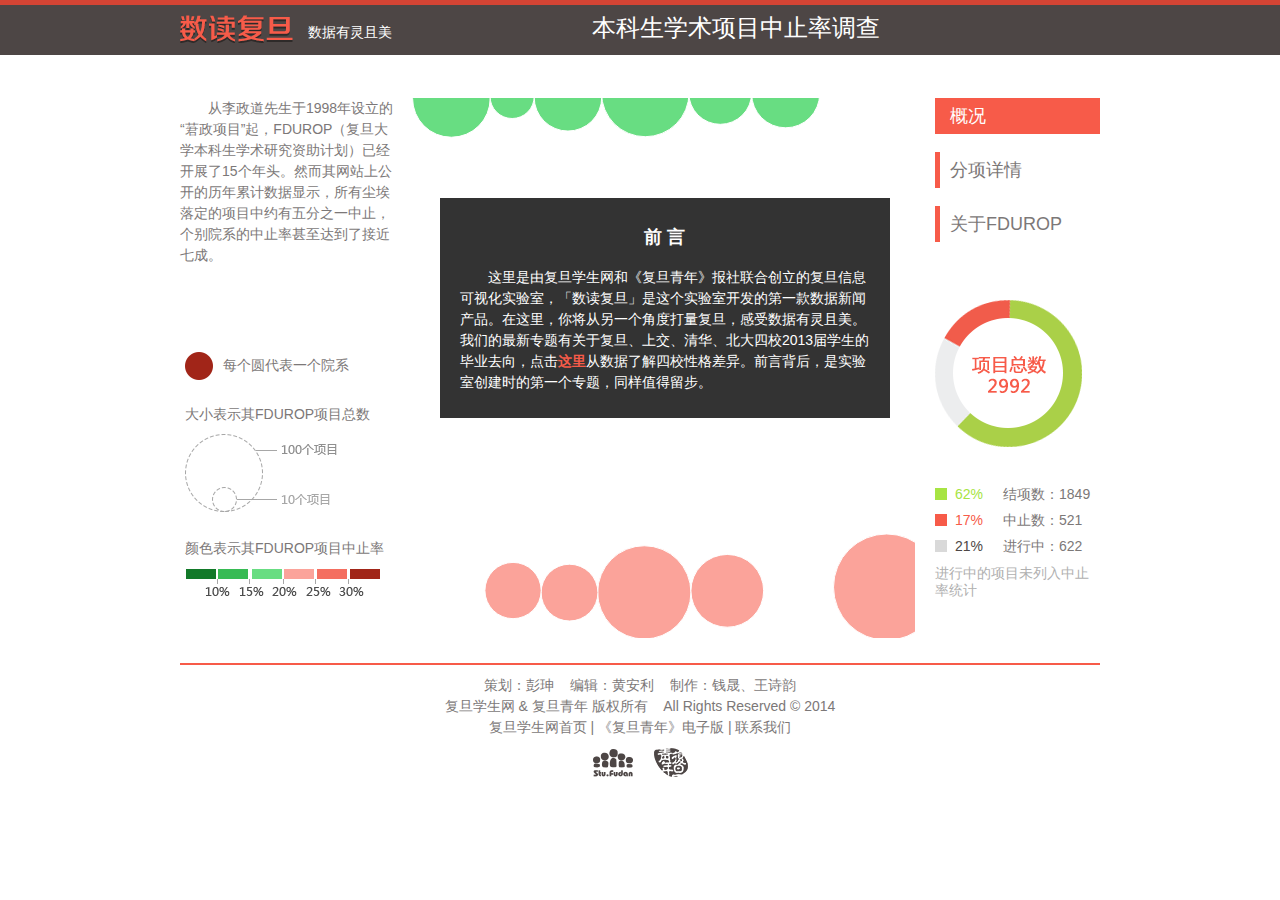
<file: fdurop/index.html>
<html>
<head>
	<meta charset="utf-8"/>
	<title>本科生学术项目中止率调查 - 数读复旦</title>
	<link rel="stylesheet" type="text/css" href="css/reset.css">
	<link rel="stylesheet" type="text/css" href="css/fdurop.css">
	<script language="javascript" src="js/jquery-2.0.3.js"></script>
	<title>R2D3 101</title>
	<script language="javascript" src="js/d3.v3.js"></script>
    <!--[if lte IE 8]><script language="javascript" src="js/r2d3.js" charset="utf-8"></script><![endif]-->
    

	
</head>
<body>
	<div class="header_layout_top"></div>
	<div class="header_layout">
		<div id="header">
			<div id="logo">
				<img src="images/logo.png" />
			</div>
			<div id="slogan">
				数据有灵且美
			</div>
			<div id="title">
				本科生学术项目中止率调查
			</div>
		</div>
	</div>
	<div class="clear"></div>
	<div id="content">
		<div id="page_left">
			<div id="fdurop_intro" class="leftCanvas">
				<div class="intro">
					<div class="intro_article"><p>从李政道先生于1998年设立的“莙政项目”起，FDUROP（复旦大学本科生学术研究资助计划）已经开展了15个年头。然而其网站上公开的历年累计数据显示，所有尘埃落定的项目中约有五分之一中止，个别院系的中止率甚至达到了接近七成。</p></div>
					<div class="intro_legend">
						<div class="legend_content">
							<div id="legend_genral_icon">
								<img src="images/legend-genral.png"></img>
							</div>
							<div id="legend_genral_brief">每个圆代表一个院系
							</div>
							
						</div>
						<div class="clear"></div>
						<div class="legend_content">
							<p>大小表示其FDUROP项目总数</p>
							<img src="images/legend_amount.png"></img>
						</div>
						
						<div class="legend_content">
							<p>颜色表示其FDUROP项目中止率</p>
							<img src="images/legend_abort.png"></img>
						</div>
					</div>
				</div>
				<div id="intro_graph"></div>
			</div>
			<div id="fdurop_detail" style="display:none;" class="leftCanvas">
				<div id="detail_legend">
					<div id="detail_legend_dept" class="detail_legend_part">院系名称	
					</div>
					<div id="detail_legend_radio" class="detail_legend_part">中止率	
					</div>
					<div id="detail_legend_jz" class="detail_legend_pj">莙政计划
					</div>
					<div id="detail_legend_wd" class="detail_legend_pj">望道计划
					</div>
					<div id="detail_legend_xy" class="detail_legend_pj">曦源计划
					</div>
					<div class="detail_legend_note">点击各圆可查看详细数据</div>
				</div>
				<div class="clear"></div>
				<div class="detail_axis">
					<img src="images/detail_axis.png"></img>
				</div>
				<div id="detail_graph"></div>
			</div>
			<div id="fdurop_brief" style="display:none;" class="leftCanvas">
				<img src="images/fdurop_about.jpg"></img>
			</div>

		</div>
		
		<script language="javascript" src="js/database.js"></script>
		<script language="javascript" src="js/data.js"></script>
		<script language="javascript" src="js/main.js"></script>
		<div id="sidebar">
			<ul id="nav">
				<li><a href="#" class="nav_btn nav_btn_current">概况</a></li>
				<li><a href="#" class="nav_btn">分项详情</a></li>
				<li><a href="#" class="nav_btn">关于FDUROP</a></li>
			</ul>
			<div class="clear"></div>
			<div class="piechart">
				<img src="images/piechart.png"></img>
			</div>
			<div class="piechart_description">
				<div id="piechart_fin" class="piechart_legend">
					<span>62%</span>结项数：1849
				</div>
				<div id="piechart_abort" class="piechart_legend">
					<span>17%</span>中止数：521
				</div>
				<div id="piechart_ing" class="piechart_legend">
					<span>21%</span>进行中：622
				</div>
				<div id="piechart_note">
					进行中的项目未列入中止率统计
				</div>
			</div>
		</div>
	</div>
	<div class="clear"></div>
	<div id="footer">
		<div class="footerline"></div>
		<div class="footer_info">策划：彭珅&nbsp;&nbsp;&nbsp;&nbsp;编辑：黄安利&nbsp;&nbsp;&nbsp;&nbsp;制作：钱晟、王诗韵</div>
		<div class="footer_info">复旦学生网 & 复旦青年 版权所有&nbsp;&nbsp;&nbsp;&nbsp;All Rights Reserved &copy; 2014</div>
		<div class="footer_info">

			<a href="http://stu.fudan.edu.cn" target="_blank">复旦学生网首页</a> | 
			<a href="http://youth.fudan.edu.cn/new/index.php?action=depnavigation&second=5" target="_blank">《复旦青年》电子版</a> | 
			<a href="mailto:stu@fudan.edu.cn">联系我们</a>
		</div>
		<div class="footer_logo"><img src="images/footer_logo.png"/></div>
	</div>
	<script type="text/javascript">
		$("#sidebar ul li a").click(function () {
    		var i = $(this).parent().index();
    		$("#sidebar ul li a").removeClass("nav_btn_current");
    		$(this).addClass("nav_btn_current");
    		$("#page_left > div").hide();
    		$(".node").remove();
    			$("#page_left > div").eq(i).fadeIn(1000, function () {
					if(i<2){root[i].update();}
    			});
		});
	</script>
</body>
</html>
</file>
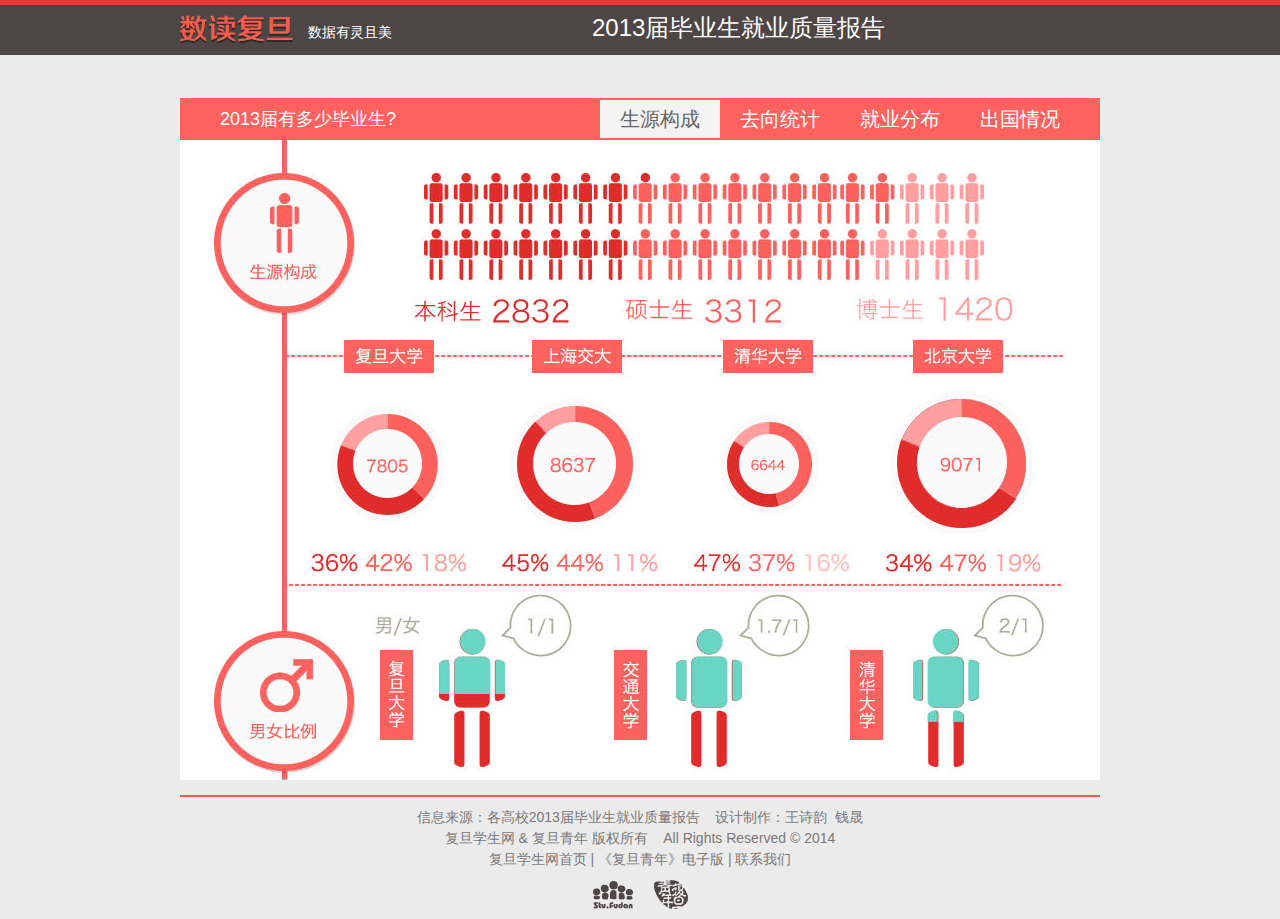
<file: graduate/index.html>
<html>
<head>
	<meta charset="utf-8"/>
	<title>2013届毕业生就业质量报告 - 数读复旦</title>
	<link rel="stylesheet" type="text/css" href="css/reset.css">
	<link rel="stylesheet" type="text/css" href="css/graduate.css">
	<script language="javascript" src="js/jquery-2.0.3.js"></script>
	<script language="javascript" src="js/d3.v3.js"></script>
	<script language="javascript" src="js/jquery.mousewheel.js"></script>
	<script language="javascript" src="js/graduate.js"></script>
    <!--[if lte IE 8]><script language="javascript" src="js/r2d3.js" charset="utf-8"></script><![endif]-->
    

	
</head>
<body>
	<div class="header_layout_top"></div>
	<div class="header_layout">
		<div id="header">
			<div id="logo">
				<img src="images/logo.png" />
			</div>
			<div id="slogan">
				数据有灵且美
			</div>
			<div id="title">
				2013届毕业生就业质量报告
			</div>
		</div>
	</div>
	<div class="clear"></div>
	<div class="content_layout">
		<div id="content">
			<div class="header_canvas">
				<div class="intro">2013届有多少毕业生?</div>
				<div class="nav_bar">
					<ul id="nav">
						<li><a href="#" class="nav_btn nav_btn_current">生源构成</a></li>
						<li><a href="#" class="nav_btn">去向统计</a></li>
						<li><a href="#" class="nav_btn">就业分布</a></li>
						<li><a href="#" class="nav_btn">出国情况</a></li>
					</ul>
				</div>
			</div>
			<div class="graph_canvas">
				<div id="graph" class="graph">
					<div id="graph_nav"></div>
				</div>
			</div>
		</div>
		<div clear="all"></div>
	</div>
	<div id="footer">
		<div class="footerline"></div>
		<div class="footer_info">信息来源：各高校2013届毕业生就业质量报告&nbsp;&nbsp;&nbsp;&nbsp;设计制作：王诗韵&nbsp;&nbsp;钱晟</div>
		<div class="footer_info">复旦学生网 & 复旦青年 版权所有&nbsp;&nbsp;&nbsp;&nbsp;All Rights Reserved &copy; 2014</div>
		<div class="footer_info">

			<a href="http://stu.fudan.edu.cn" target="_blank">复旦学生网首页</a> | 
			<a href="http://youth.fudan.edu.cn/new/index.php?action=depnavigation&second=5" target="_blank">《复旦青年》电子版</a> | 
			<a href="mailto:stu@fudan.edu.cn">联系我们</a>
		</div>
		<div class="footer_logo"><img src="images/footer_logo.png"/></div>
	</div>
	<script type="text/javascript">
		$(".nav_bar ul li a").click(function () {
    		var i = $(this).parent().index();
    		$(".nav_bar ul li a").removeClass("nav_btn_current");
    		$(this).addClass("nav_btn_current");
    		updateInfo(i);
		});
	</script>
</body>
</html>
</file>
<file: fdurop/css/fdurop.css>
html {
	font-family: "微软雅黑",Arial,"san-serif";
	font-size:14px;
	color: #7c7878;
	
}

p{
	text-indent: 2em;
	line-height: 150%;
}

a{
	text-decoration: none;
	color: #7c7878;

}

div{
	background-repeat: no-repeat;
}

#header,#content,#footer{
	width: 960px;
	margin: 0 auto;
}

.clear{
	clear: both;
}

/* header */
.header_layout_top{
	background-color: #d44434;
	height: 5px;
}

.header_layout{
	background-color: #4d4645;
	height: 50px;
	color: #ffffff;
}

#logo {
	margin: 10px 15px 15px 20px;
	float: left;
}

#slogan {
	float: left;
	font-size: 14px;
	padding-top: 20px;
}

#title{
	float: left;
	font-size: 24px;
	margin-top: 11px;
	margin-left: 200px;
}

/*content */
#page_left{
	float: left;
	width: 775px;
}

.leftCanvas{
	width: 755px;
	margin-top: 40px;
	margin-left:20px;
}


/* fdurop_intro */
.intro{
	float: left;
	width: 215px;
}

.intro_article{
	padding-top: 0px;
}

.intro_legend{
	margin-top: 80px;
}

.legend_content{
	margin: 20px 5px;
}

	.legend_content div{
		float: left;
	}

	.legend_content p{
		text-indent: 0;
		line-height: 200%;
	}

	.legend_content img{
		margin-top: 6px;
	}

	.legend_general_icon{
		width: 30px;
	}

	#legend_genral_brief{
		margin-left: 10px;
		margin-top: 12px;
		
	}


#intro_graph{
	float: left;
	width: 540px;
}

/*fdurop_detail */
.detail_legend_part{
	background-image: url(../images/detail_li.png);
	padding-left: 10px;
	color: #ef5948;
	font-size: 16px;
	float: left;
}
#detail_legend_dept{
	width: 170px;
}
#detail_legend_radio{
	width: 85px;
}
.detail_legend_pj{
	background-position: 0 1px;
	margin-top: 1px;
	font-size: 14px;
	float: left;
	width: 80px;
	padding-left: 20px;
}

#detail_legend_jz{
	background-image: url(../images/detail_legend_jz.png);
	color: #ef5948;
}

#detail_legend_wd{
	background-image: url(../images/detail_legend_wd.png);
	color: #2f8898;
}

#detail_legend_xy{
	background-image: url(../images/detail_legend_xy.png);
	color: #a7e443;
}

.detail_legend_note{
	padding-top: 4px;
	font-size: 12px;
	color: #b0b0b0;
}

.detail_axis{
	margin-top: 10px;
}

/*sidebar */
#sidebar{
	width: 165px;
	float: right;
	margin-right: 20px;
	margin-top: 40px;
}

#sidebar ul{
	font-size: 18px;
}

#sidebar li{
	background-image: url(../images/nav_li.png);
	background-repeat: no-repeat;
	height: 36px;
	width: 150px;
	margin-bottom: 18px;
	float: left;
}

#sidebar .nav_btn{
	width: 150px;
	padding-left: 15px;
	float: left;
	line-height: 200%;
}

#sidebar a:hover,#sidebar .nav_btn_current{
	background-color: #f75b49;
	color: #ffffff;
}

.piechart{
	margin-top: 40px;
	margin-bottom: 40px;
}

.piechart_legend{
	margin-bottom: 12px;
	padding-left: 20px;
	background-position: 0 1px;
}

	.piechart_legend span{
		margin-right: 20px;
	}

	#piechart_fin{
		background-image: url(../images/piechart_fin.png);
	}

	#piechart_fin span{
		color:#a7e443;
	}

	#piechart_abort{
		background-image: url(../images/piechart_abort.png);
	}

	#piechart_abort span{
		color:#f75b49;
	}

	#piechart_ing{
		background-image: url(../images/piechart_ing.png);
	}

	#piechart_ing span{
		color:#4d4645;
	}

#piechart_note{
	line-height: 120%;
	color: #b0b0b0;
}

#footer{
	margin-top: 25px;
	text-align: center;
}

#footer a{
	color: #7c7878;
}

.footerline{
	width: 920px;
	margin-left: 20px;
	margin-bottom: 10px;
	background-color: #f75b49;
	height: 2px;
}

.footer_info{
	line-height: 150%;
}

	.footer_info a:hover{
		color: #f75b49;
	}

.footer_logo{
	margin:10px auto;
}

.foreword_text{
	line-height: 200%;
}
</file>
<file: graduate/css/graduate.css>
html {
	font-family: "微软雅黑",Arial,"san-serif";
	font-size:14px;
	color: #7c7878;
	background-color: #ebebeb;
}

p{
	text-indent: 2em;
	line-height: 150%;
}

a{
	text-decoration: none;
	
}

div{
	background-repeat: no-repeat;
}

#header,#content,#footer{
	width: 960px;
	margin: 0 auto;
}

.clear{
	clear: both;
}

/* header */
.header_layout_top{
	background-color: #d44434;
	height: 5px;
}

.header_layout{
	background-color: #4d4645;
	height: 50px;
	color: #ffffff;
}

#logo {
	margin: 10px 15px 15px 20px;
	float: left;
}

#slogan {
	float: left;
	font-size: 14px;
	padding-top: 20px;
}

#title{
	float: left;
	font-size: 24px;
	margin-top: 11px;
	margin-left: 200px;
}

/*content */
.header_canvas{
	width: 920px;
	height: 42px;
	margin-top:40px;
	margin-left: 20px;
	background-color: #fd625e;	
}
.intro{
	float: left;	
	width: 380px;
	padding-top: 12px;
	margin-left: 40px;
	color: #ffffff;
	font-size: 18px;

}

.nav_bar{
	float: left;
	width: 500px;	
}

	.nav_bar ul li{
		width: 120px;
		float: left;
		padding: 11px 0;
	}

	.nav_bar .nav_btn{
		color: #ffffff;
		font-size: 20px;
		padding:8px 20px 8px 20px;
	}

		.nav_bar a:hover,.nav_bar .nav_btn_current{
			color: #666666;
			background-color: #f3f3f3;
		}

.graph_canvas{
	position: absolute;
	width: 960px;
	height: 640px;
	overflow: hidden;
}

.graph{
	position: absolute;
	width: 920px;
	height: 4000px;
	margin-left: 20px;
	background-image: url(../images/graduate2.jpg);
}

#graph_nav{
	position: absolute;
	width: 20px;
	height: 180px;
	top:1370px;
	left: 890px;
}

/*footer */
#footer{
	margin-top: 655px;
	text-align: center;
}

#footer a{
	color: #7c7878;
}

.footerline{
	width: 920px;
	margin-left: 20px;
	margin-bottom: 10px;
	background-color: #f75b49;
	height: 2px;
}

.footer_info{
	line-height: 150%;
}

	.footer_info a:hover{
		color: #f75b49;
	}

.footer_logo{
	margin:10px auto;
}
</file>
